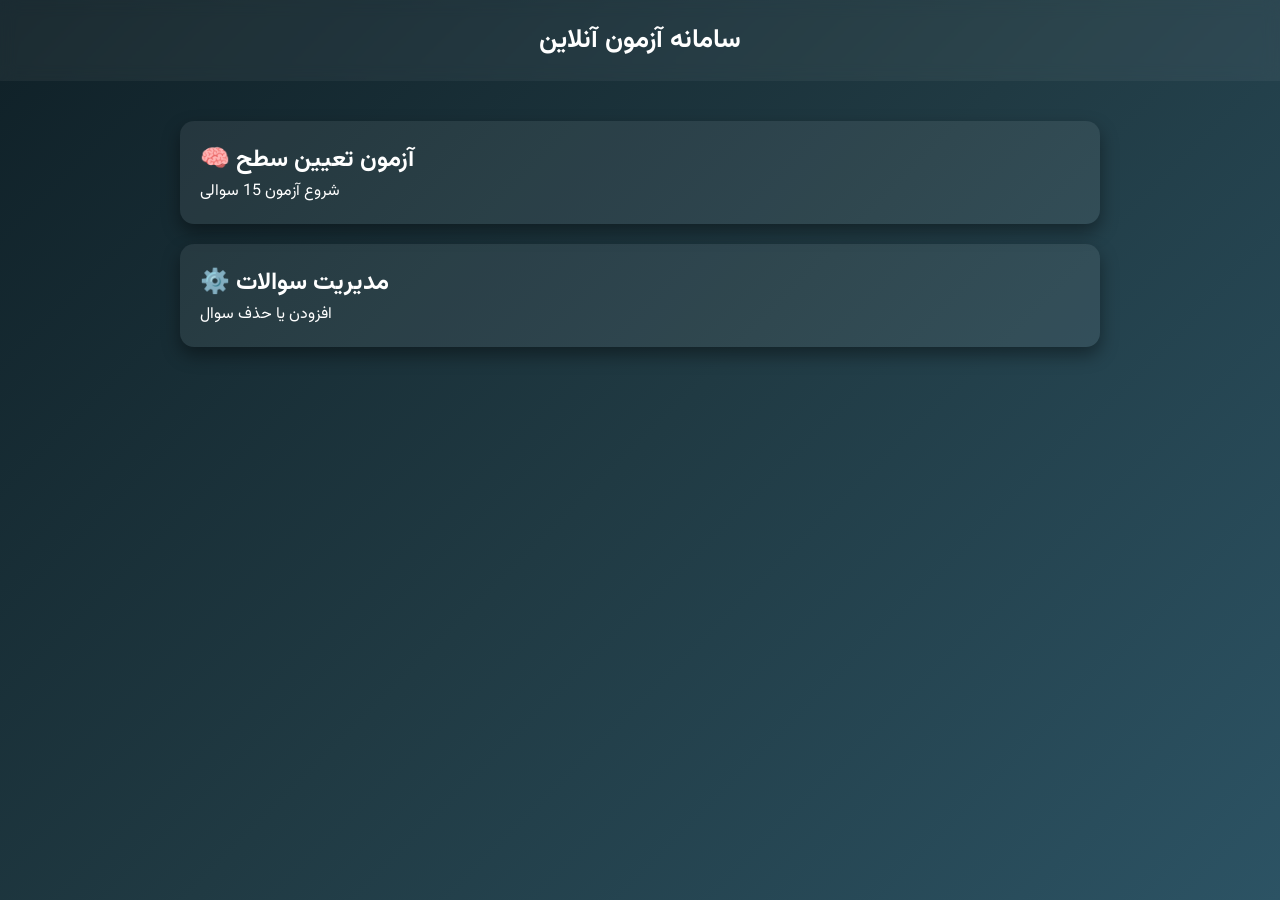
<file: index.html>
<!DOCTYPE html>
<html lang="fa">
<head>
<meta charset="UTF-8">
<link rel="stylesheet" href="style.css">
<title>سامانه آزمون</title>
</head>
<body>
<header>سامانه آزمون آنلاین</header>
<div class="container">
<div class="card" onclick="location.href='exam1.html'">
<h2>🧠 آزمون تعیین سطح</h2>
<p>شروع آزمون 15 سوالی</p>
</div>

<div class="card" onclick="location.href='admin.html'">
<h2>⚙️ مدیریت سوالات</h2>
<p>افزودن یا حذف سوال</p>
</div>
</div>
</body>
</html>
</file>
<file: style.css>
@import url('https://fonts.googleapis.com/css2?family=Vazirmatn:wght@300;500;700&display=swap');

*{
    box-sizing:border-box;
    margin:0;
    padding:0;
    font-family:'Vazirmatn', sans-serif;
}

body{
    background: linear-gradient(135deg,#0f2027,#203a43,#2c5364);
    color:white;
    min-height:100vh;
}

header{
    padding:20px;
    text-align:center;
    font-size:26px;
    font-weight:700;
    background:rgba(255,255,255,0.05);
    backdrop-filter: blur(8px);
}

.container{
    padding:40px;
    max-width:1000px;
    margin:auto;
}

.card{
    background:rgba(255,255,255,0.07);
    padding:20px;
    margin-bottom:20px;
    border-radius:14px;
    transition:0.3s;
    cursor:pointer;
    box-shadow:0 8px 18px rgba(0,0,0,0.4);
    animation:fadeInUp 0.7s ease;
}

.card:hover{
    transform:translateY(-6px) scale(1.02);
    background:rgba(255,255,255,0.12);
}

@keyframes fadeInUp{
from{opacity:0; transform:translateY(30px);}
to{opacity:1; transform:translateY(0);}
}

.question{
    margin-bottom:20px;
    padding:15px;
    background:rgba(255,255,255,0.05);
    border-radius:10px;
    animation:fadeIn 0.5s ease;
}

@keyframes fadeIn{
from{opacity:0}
to{opacity:1}
}

.btn{
    background:#00c9ff;
    border:none;
    padding:12px 20px;
    border-radius:8px;
    color:white;
    font-size:16px;
    cursor:pointer;
    margin-top:15px;
    transition: all 0.3s ease;
}

.btn:hover{
    background:#92fe9d;
    color:black;
}

.btn:active{
    transform:scale(0.95);
}
</file>
